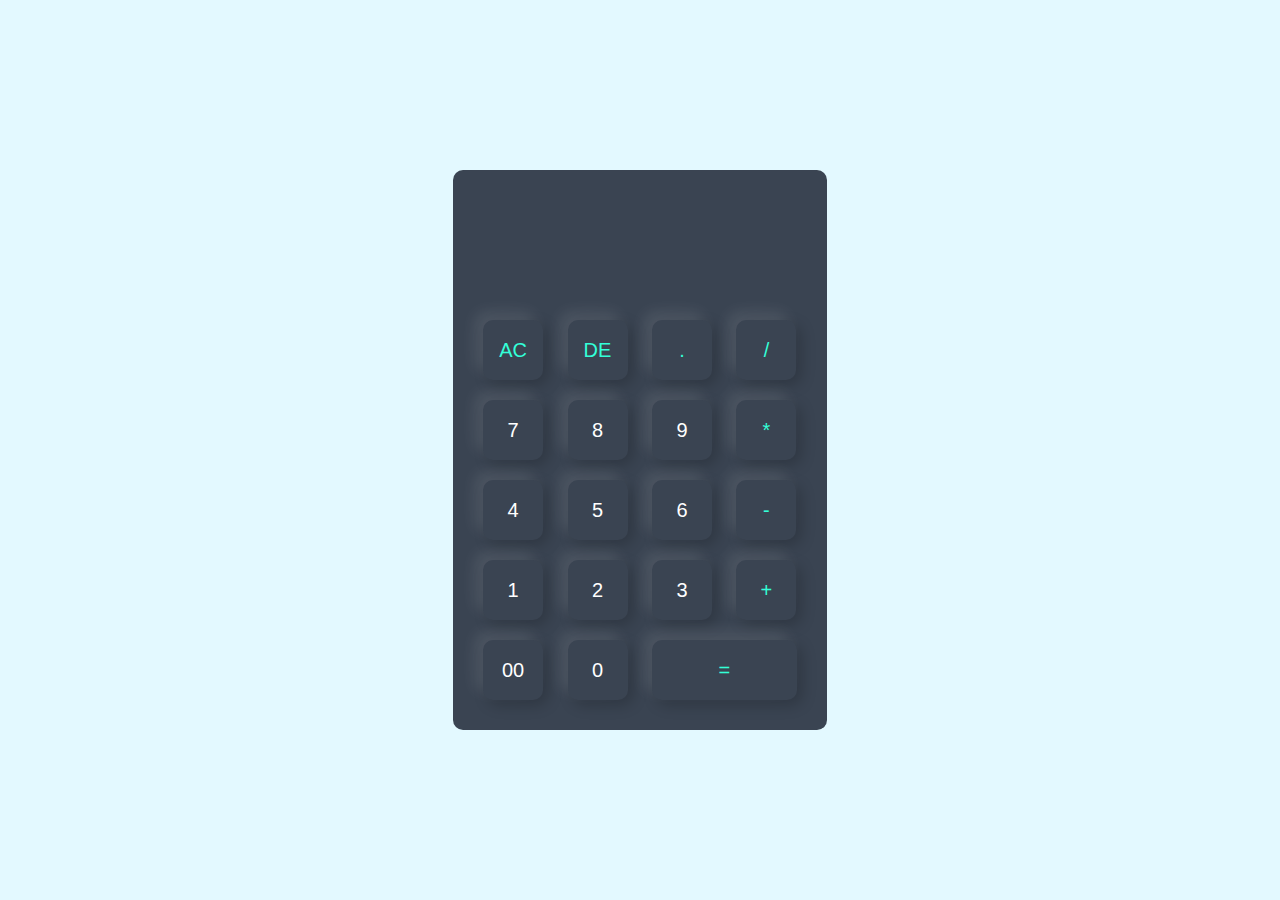
<file: Calculator/index.html>
<!DOCTYPE html>
<html lang="en">
<head>
    <meta charset="UTF-8">
    <meta name="viewport" content="width=device-width, initial-scale=1.0">
    <title>CALCULATOR</title>
    <link rel="stylesheet" href="index.css">

</head>
<body>

    <div class="container">
        <div class="calculator">
            <form>
                <div class="display">
                    <input type="text" name="display">

                </div>
                <div>
                    <input type="button" value="AC" onclick="display.value = ''" class="operator">
                    <input type="button" value="DE" onclick="display.value = display.value.toString().slice(0,-1)" class="operator">
                    <input type="button" value="." onclick="display.value +='.'" class="operator">
                    <input type="button" value="/" onclick="display.value +='/'" class="operator">
                </div>
                <div>
                    <input type="button" value="7" onclick="display.value +='7'">
                    <input type="button" value="8" onclick="display.value +='8'">
                    <input type="button" value="9" onclick="display.value +='9'">
                    <input type="button" value="*" onclick="display.value +='*'" class="operator">
                </div>
                <div>
                    <input type="button" value="4" onclick="display.value +='4'">
                    <input type="button" value="5" onclick="display.value +='5'">
                    <input type="button" value="6" onclick="display.value +='6'">
                    <input type="button" value="-" onclick="display.value +='-'" class="operator">
                </div>
                <div>
                    <input type="button" value="1" onclick="display.value +='1'">
                    <input type="button" value="2" onclick="display.value +='2'">
                    <input type="button" value="3" onclick="display.value +='3'">
                    <input type="button" value="+" onclick="display.value +='+'" class="operator">
                </div>
                <div>
                    <input type="button" value="00" onclick="display.value +='00'">
                    <input type="button" value="0" onclick="display.value +='0'">
                    <input type="button" value="=" onclick="display.value = eval(display.value)" class="equal operator">
                    
                </div>
            </form>

        </div>
    </div>

    
</body>
</html>
</file>
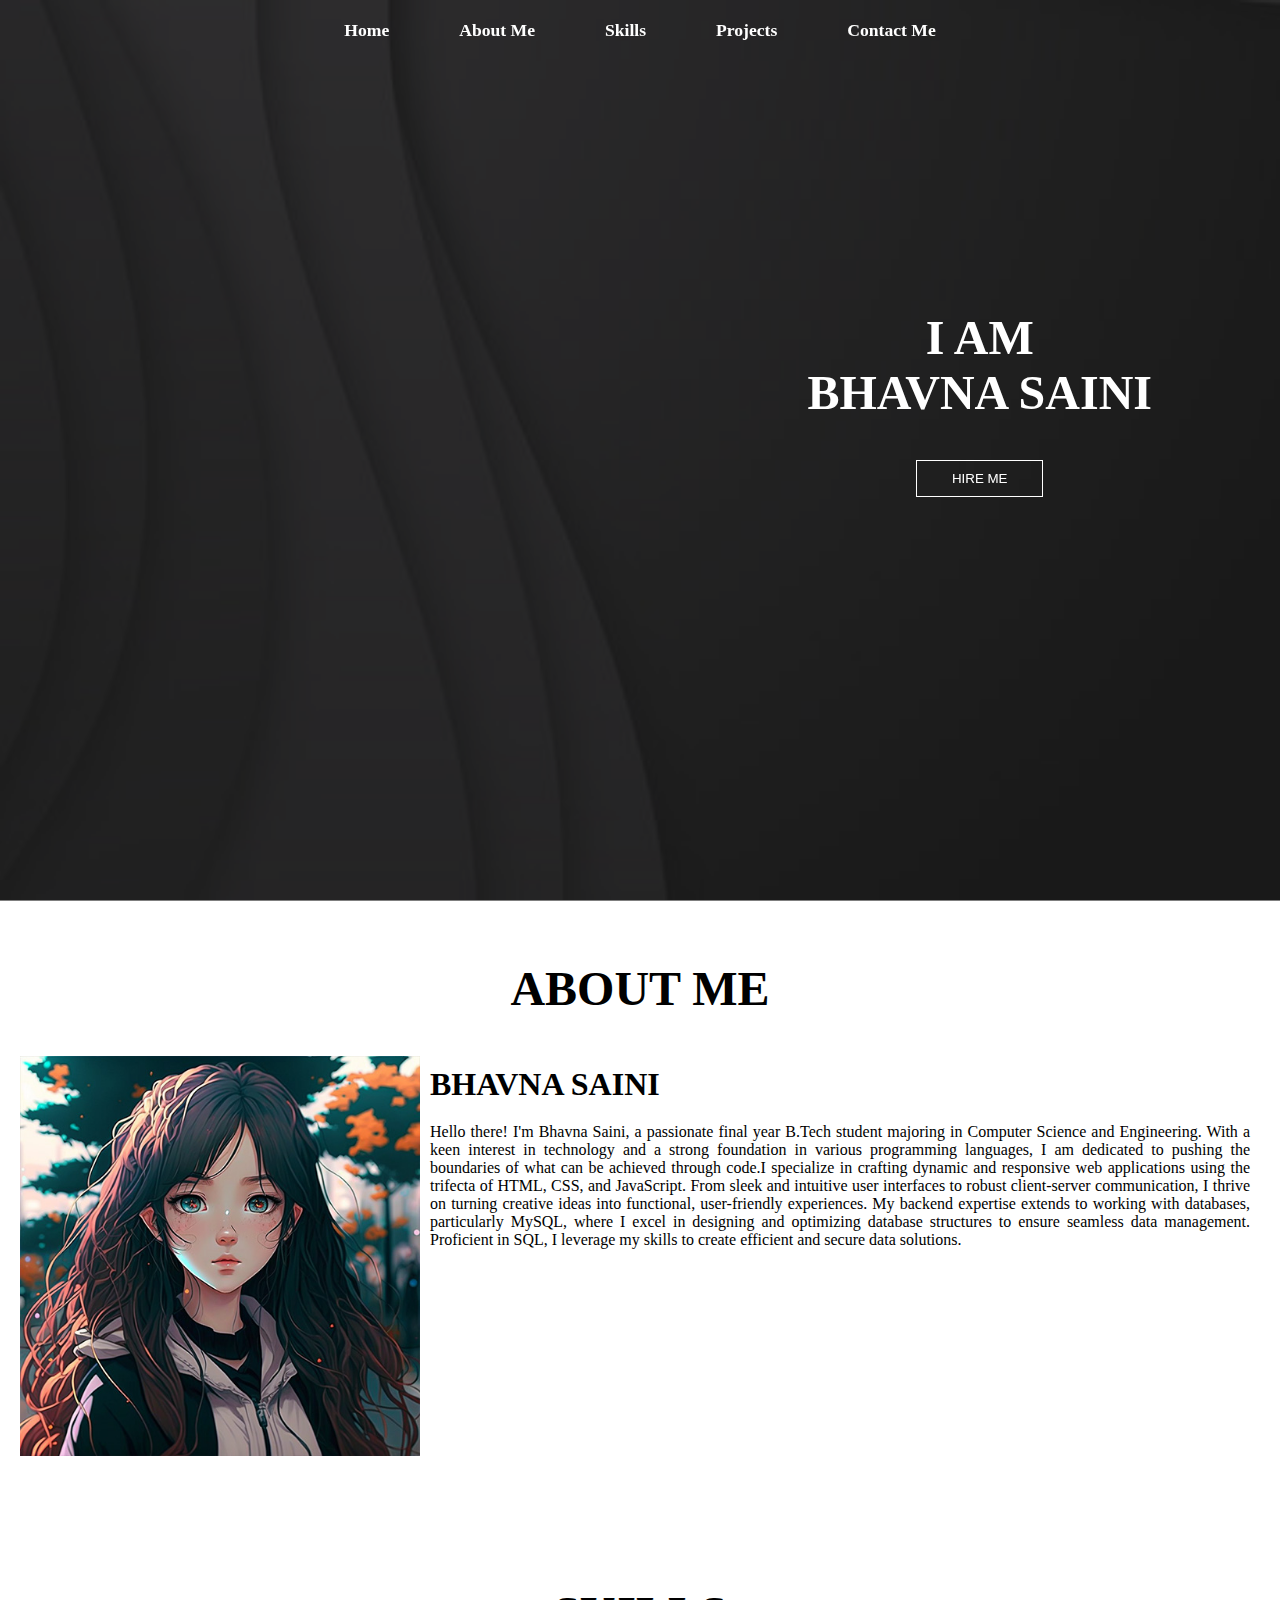
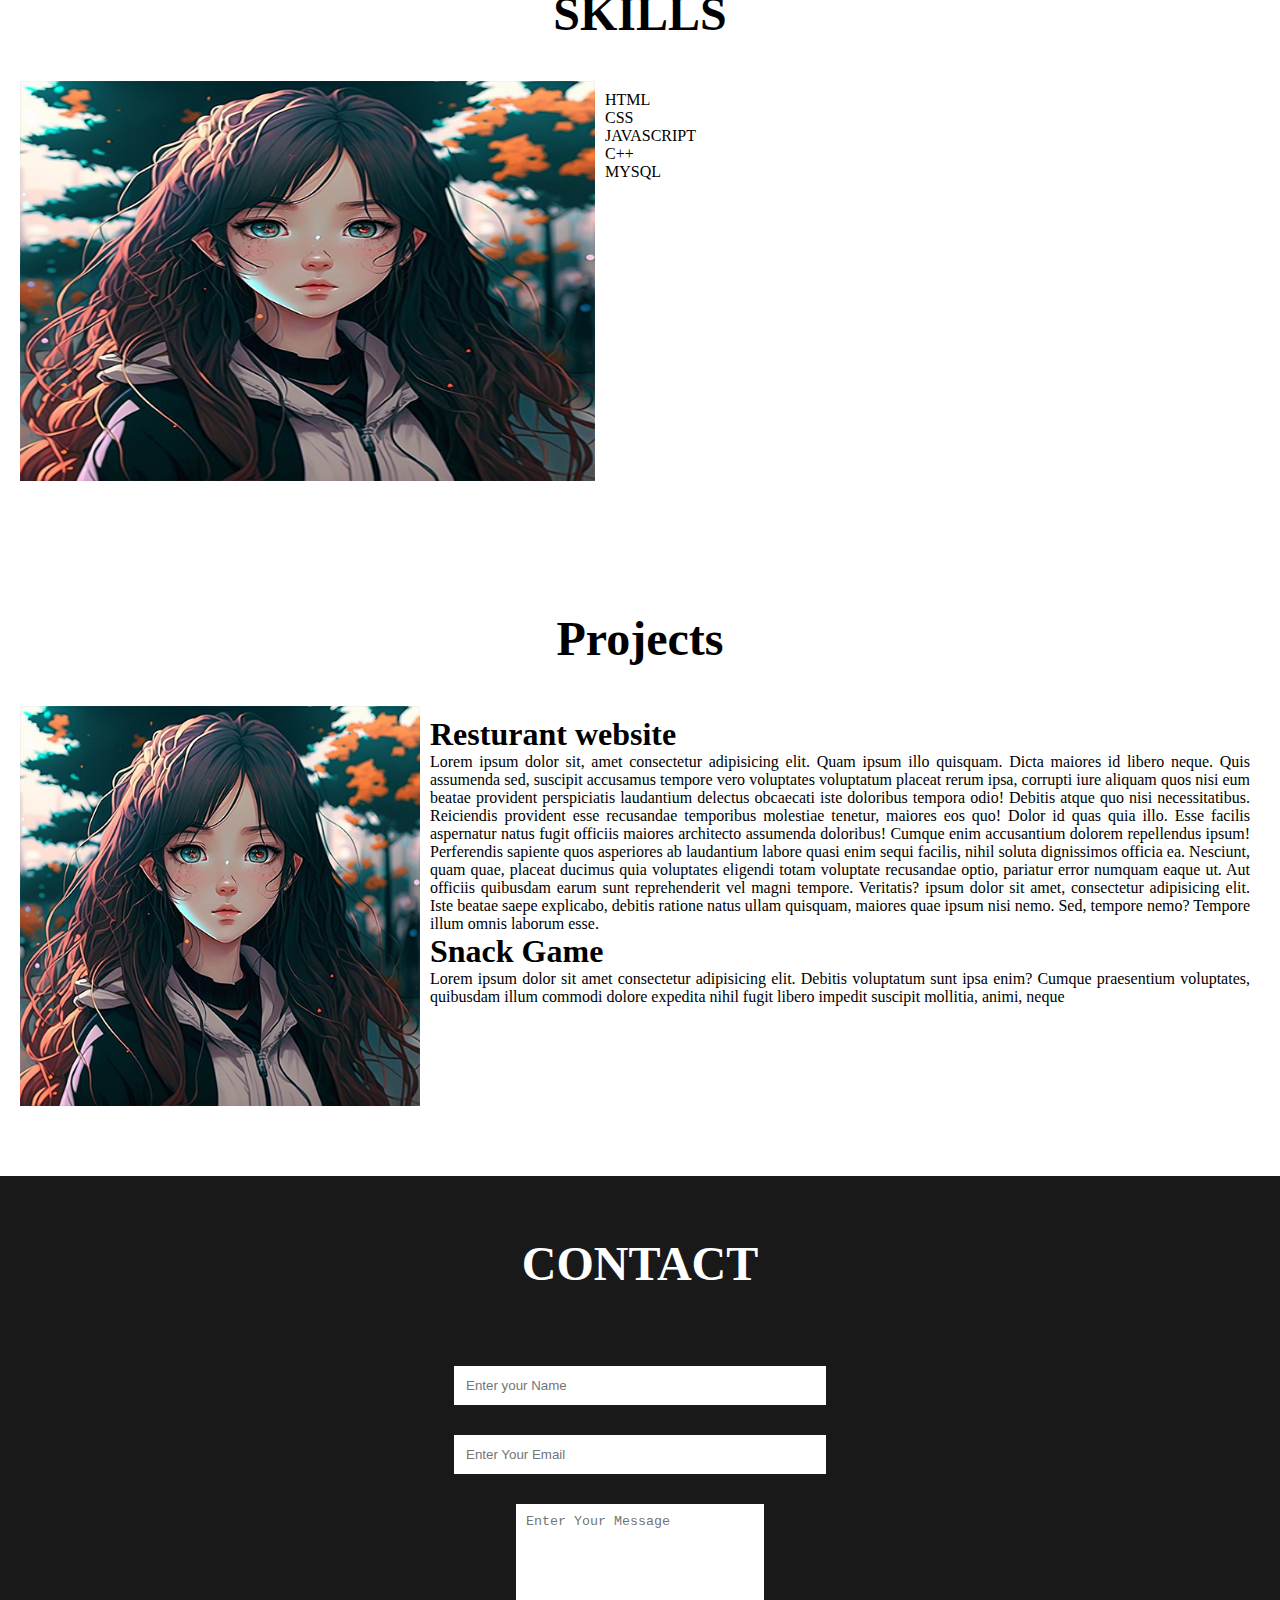
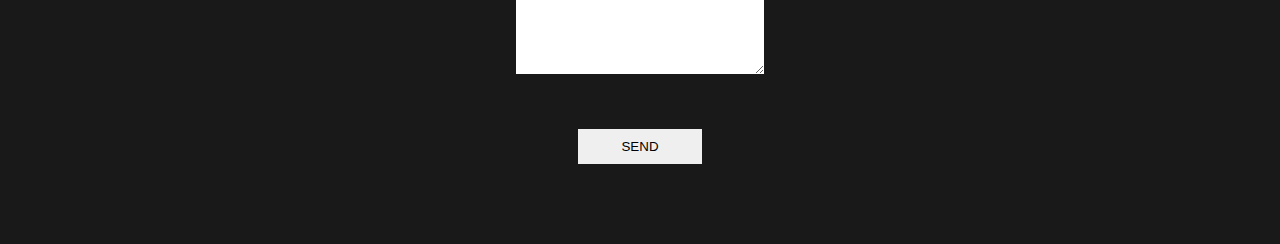
<file: Portfolio/index.html>
<!DOCTYPE html>
<html lang="en">
<head>
    <meta charset="UTF-8">
    <meta name="viewport" content="width=device-width, initial-scale=1.0">
    <title>Portfolio</title>
    <link rel="stylesheet" href="style.css">

</head>
<body>
    <nav class="navbar">
        <ul>
            <li><a href="#home">Home</a></li>
            <li><a href="#about">About Me</a></li>
            <li><a href="#skills">Skills</a></li>
            <li><a href="#Projects">Projects</a></li>
            <li><a href="#Contact">Contact Me</a> </li>
        </ul>
        
    </nav>
    <section id="home">
        <div class="main">
            <h1 class="headings">I  AM <br> BHAVNA SAINI</h1>
            <button class="btn">
                HIRE ME

            </button>
        </div>

    </section>
     <section id="about">
        <h1 class="headings">ABOUT ME</h1>
        <div id="pic">
            
            <img src="profile_img.jpg" alt="">
            <div id="intro">
                <h2>BHAVNA SAINI</h2>
                <p>Hello there! I'm Bhavna Saini, a passionate final year B.Tech student majoring in Computer Science and Engineering. With a keen interest in technology and a strong foundation in various programming languages, I am dedicated to pushing the boundaries of what can be achieved through code.I specialize in crafting dynamic and responsive web applications using the trifecta of HTML, CSS, and JavaScript. From sleek and intuitive user interfaces to robust client-server communication, I thrive on turning creative ideas into functional, user-friendly experiences. My backend expertise extends to working with databases, particularly MySQL, where I excel in designing and optimizing database structures to ensure seamless data management. Proficient in SQL, I leverage my skills to create efficient and secure data solutions.</p>
            </div>
        </div>
     </section>

     <section id="skills">
        <h1 class="headings">SKILLS</h1>
        <div id="gallery">

            <img src="profile_img.jpg" alt="">
            <div id="skillset">
                <p>HTML <br>CSS<br> JAVASCRIPT <br>C++ <br> MYSQL </p>
            </div>
        </div>
     </section>

     <section id="Projects">
        <h1 class="headings">Projects</h1>
        <div id="gallery1">
            <img src="profile_img.jpg" alt="">
            <div id="projects">
                <h1>Resturant website</h1>
                <p>Lorem ipsum dolor sit, amet consectetur adipisicing elit. Quam ipsum illo quisquam. Dicta maiores id libero neque. Quis assumenda sed, suscipit accusamus tempore vero voluptates voluptatum placeat rerum ipsa, corrupti iure aliquam quos nisi eum beatae provident perspiciatis laudantium delectus obcaecati iste doloribus tempora odio! Debitis atque quo nisi necessitatibus. Reiciendis provident esse recusandae temporibus molestiae tenetur, maiores eos quo! Dolor id quas quia illo. Esse facilis aspernatur natus fugit officiis maiores architecto assumenda doloribus! Cumque enim accusantium dolorem repellendus ipsum! Perferendis sapiente quos asperiores ab laudantium labore quasi enim sequi facilis, nihil soluta dignissimos officia ea. Nesciunt, quam quae, placeat ducimus quia voluptates eligendi totam voluptate recusandae optio, pariatur error numquam eaque ut. Aut officiis quibusdam earum sunt reprehenderit vel magni tempore. Veritatis? ipsum dolor sit amet, consectetur adipisicing elit. Iste beatae saepe explicabo, debitis ratione natus ullam quisquam, maiores quae ipsum nisi nemo. Sed, tempore nemo? Tempore illum omnis laborum esse.</p>
                <h1>Snack Game</h1>
                <p>Lorem ipsum dolor sit amet consectetur adipisicing elit. Debitis voluptatum sunt ipsa enim? Cumque praesentium voluptates, quibusdam illum commodi dolore expedita nihil fugit libero impedit suscipit mollitia, animi, neque </p>

            </div>
        </div>

     </section>

     <section id="Contact">
        <h1 class="headings">CONTACT</h1>
        <form action="" class="form">
            <input type="text" name="name" class="input" placeholder="Enter your Name">
            <input type="email" name="email" class="input" placeholder="Enter Your Email ">
            <textarea name="msg" id="msg" cols="30" rows="10" placeholder="Enter Your Message"></textarea>
            <input type="submit" value="SEND" id="send">

        </form>

     </section>

</body>
</html>
</file>
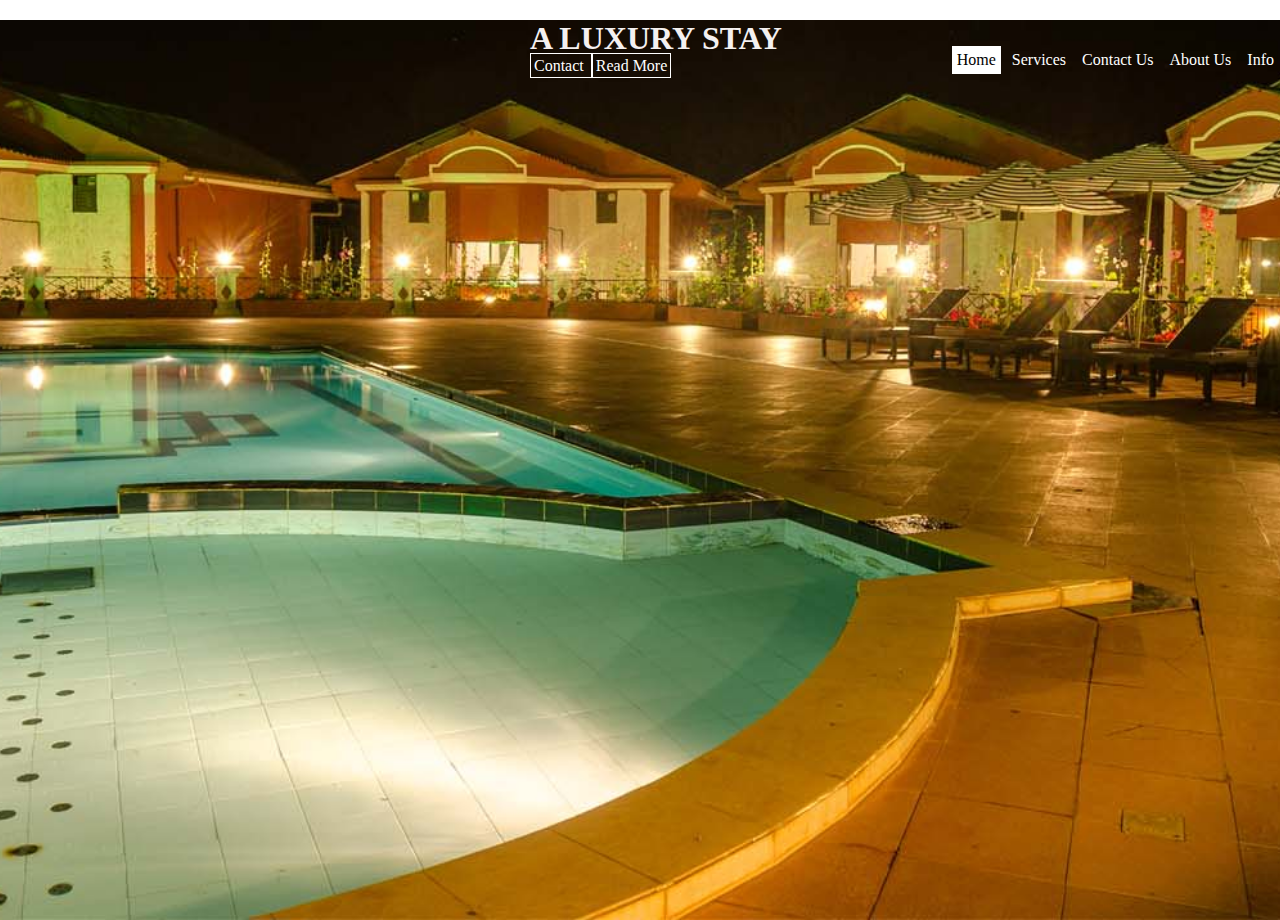
<file: Landing Page/Landingpage.html>
<!DOCTYPE html>
<html lang="en">
<head>
    <meta charset="UTF-8">
    <meta name="viewport" content="width=device-width, initial-scale=1.0">
    <title>LANDING PAGE</title>
    <link rel="stylesheet" type="text/css" href="Landing.css">
</head>
<body>
<header>
    <div class="main">
        <ul>
            <li> <a href="#" class="active"> Home </a> </li>
            <li> <a href="#"> Services </a> </li>
            <li> <a href="#"> Contact Us </a> </li>
            <li> <a href="#"> About Us </a> </li>
            <li> <a href="#"> Info </a> </li>
        </ul>

        
    </div>
    <div class="center_text">
        <h1>
            A  LUXURY  STAY
        </h1>

        <a href="#" id="bt1"> Contact </a>
        <a href="#" id="bt2"> Read More </a>

    </div>
</header>
</body>
</html>
</file>
<file: Calculator/index.css>
*{
    margin: 0;
    padding: 0;
    font-family: 'Poppins', sans-serif;
    box-sizing: border-box;
}

.container{
    width: 100%;
    height: 100vh;
    background: #e3f9ff;
    display: flex;
    align-items: center;
    justify-content: center;

}

.calculator{
    background: #3a4452;
    padding: 20px;
    border-radius: 10px;

}
.calculator form input{
    border: 0;
    outline: 0;
    width: 60px;
    height: 60px;
    border-radius: 10px;
    box-shadow: -8px -8px 15px rgba(255, 255, 255, 0.1),5px 5px 15px rgba(0, 0, 0, 0.2);
    background: transparent;
    font-size: 20px;
    color:#fff;
    cursor: pointer;
    margin: 10px;
}
form .display{
    display: flex;
    justify-content: flex-end;
    margin: 20px 0;

}
form .display input{
    text-align: right;
    flex: 1;
    font-size: 45px;
    box-shadow: none;

}
form input.equal{
    width:145px;
}

form input.operator{
    color:#33ffd8;

}
</file>
<file: Portfolio/style.css>
*{
    margin:0;
    padding:0;
    box-sizing:border-box;
}
html{
    scroll-behavior: smooth;
}

.navbar{
    display:flex;
    justify-content:center;
    align-items:center;
    background-color: rgba(0, 0, 0,0.5);
    position:sticky;
    top:0;
}
.navbar ul{
    display:flex;
    list-style:none;
    margin:20px 0px;
}
.navbar ul li{
    font-family: century;
    font-size: 1.1rem;
    font-weight: bold;

}
.navbar ul li a{
    text-decoration: none;
    color: white;
    padding: 8px 35px;
    transition: all .5s ease;

}
.navbar ul li a:hover{
    background-color: white;
    color: black;
    box-shadow: 0 0 10px white;
}

/*home section*/
#home{
    display:flex;
    flex-direction: column;
    background-color: rgba(0, 0, 0,0.5);
    height:840px;
    justify-content: center;
    align-items: center;
    color: white;
}
#home::before{
    content:"";
    position:absolute;
    top:0;
    right:0;
    background:url(portfolio_background.jpg) no-repeat center center/cover;
    height: 900px;
    width:100%;
    z-index:-1;
    opacity: .8;
}
.main{
    display:flex;
    flex-direction:column;
    align-items:center;
    position:absolute;
    top: 30%;
    right: 10%;

}
.headings{
    font-family: century;
    font-size: 3rem;
    text-align: center;
    margin: 40px 0px;
}
.btn{
    padding:10px 35px;
    background-color: transparent;
    border: 1px solid white;
    color: white;
    outline: none;
    transition: .6s ease;
}

.btn:hover{
    cursor: pointer;
    background-color: white;
    color: black;
    box-shadow: 0 0 5px white, 0 0 10px white, 0 0 15px white;
    font-weight: bold;
}

/* About Section */
#about{
    display: flex;
    flex-direction: column;
    box-sizing: border-box;
    padding: 20px;
    margin-bottom: 50px;
}
#pic{
    display: flex;
}
#pic img{
    width: 575px;
    height: 400px;
}
#intro{
    display: flex;
    flex-direction: column;
    text-align: justify;
    padding: 10px;
}
#intro h2{
    font-size: 2rem;
    margin-bottom: 20px;
}

/* skills */

#skills{
    display: flex;
    flex-direction: column;
    box-sizing: border-box;
    padding: 20px;
    margin-bottom: 50px;
}
#gallery{
    display: flex;
}
#gallery img{
    width: 575px;
    height: 400px;
}
#Projects{
    display: flex;
    flex-direction: column;
    box-sizing: border-box;
    padding: 20px;
    margin-bottom: 50px;
}
#gallery1{
    display: flex;
}
#gallery1 img{
    width: 575px;
    height: 400px;
}

#skillset{
    display: flex;
    flex-direction: column;
    text-align: justify;
    padding: 10px;
}

#projects{
    display: flex;
    flex-direction: column;
    text-align: justify;
    padding: 10px;
}


/*Contact Section */
#Contact{
    display: flex;
    flex-direction: column;
    box-sizing: border-box;
    background-color:rgba(0, 0, 0,0.9);
    color: white;
    padding: 20px;
}
.form{
    display: flex;
    flex-direction: column;
    box-sizing: border-box;
    align-items: center;
    margin: 20px 0px;

}
.input{
    padding: 12px;
    margin: 15px;
    width: 30%;
    border: none;
    outline: none;
}
#msg{
    width: 20%;
    padding: 10px;
    margin: 15px;
    border: none;
    outline: none;
}
#send{
    padding: 10px;
    width: 10%;
    margin: 40px;
    border: none;
    outline: none;

}
#send:hover{
    cursor:pointer;
    box-shadow: 0 0 10px white;
}
</file>
<file: Landing Page/Landing.css>
*{
    padding:0px;
    margin:0px;
}
header{
    background-image:url("image/background1.jpg");
    height :100vh;
    background-repeat:no-repeat;
    background-size:cover;
    background-position: center;
}
.main{
    max-width:1100;
    margin:auto;
}
ul{
    list-style-type:none;
    float : right;
    margin-top: 25px;
}
ul li{
    display:inline-block;
    border: 1px solid transparent;
}

ul li a{
    color:white;
    text-decoration:none ;
    display:block;
    padding:5px;
}

ul li a :hover{
    background-color: white;
    color: black;
    transition:0.6s ease;
}

.active{
    background-color: white;
    color:black;
}
.center_text{
    margin-top:20px;
    margin-left:530px;
}
h1{
    color: rgb(244, 240, 240);
    
}
#bt1{
    border:1px solid white;
    color:white;
    padding: 3px;
    text-decoration: none;
}
#bt2{
    border:1px solid white;
    color:white;
    padding: 3px;
    text-decoration: none;
}
#bt1:hover{
    background-color: white;
    color: black;
    transition:0.6s ease;
}
#bt2:hover{
    background-color: white;
    color: black;
    transition:0.6s ease;
}
</file>
